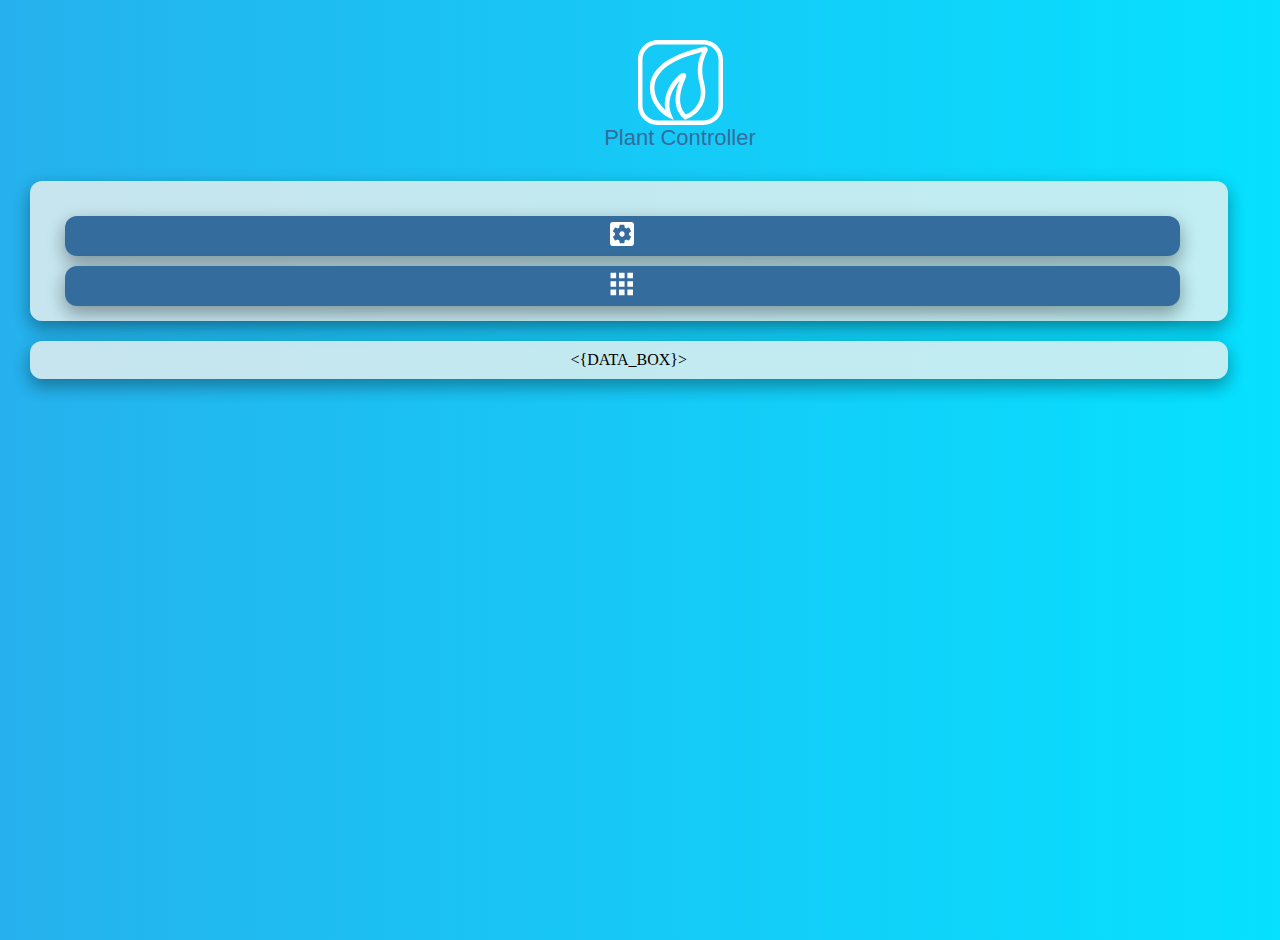
<file: Templates/index.html>
<!DOCTYPE html>
<html lang="en">
<head>
    <meta charset="UTF-8">
    <link href="img/favicon.ico" rel="icon" type="image/png"/>
    <link rel="stylesheet" type="text/css" href="style.css">
    <title>Plant</title>
</head>
<body class="container">
<div>
    <div class="header">
        <img src="img/Logo.svg" alt="PlantController"/>Plant Controller
    </div>
    <div class="body_box">
        <div class="body">

            <form action="setup.html">
                <button class="button"><img src="img/Setup.svg" alt="Setting"/></button>
            </form>
            <form action="settings.html">
                <button class="button"><img src="img/Setting.svg" alt="Setup"/></button>
            </form>
        </div>
    </div>

    <div class="body_box" id="data_box">
        <{DATA_BOX}>
    </div>
</div>


</body>
</html>
</file>
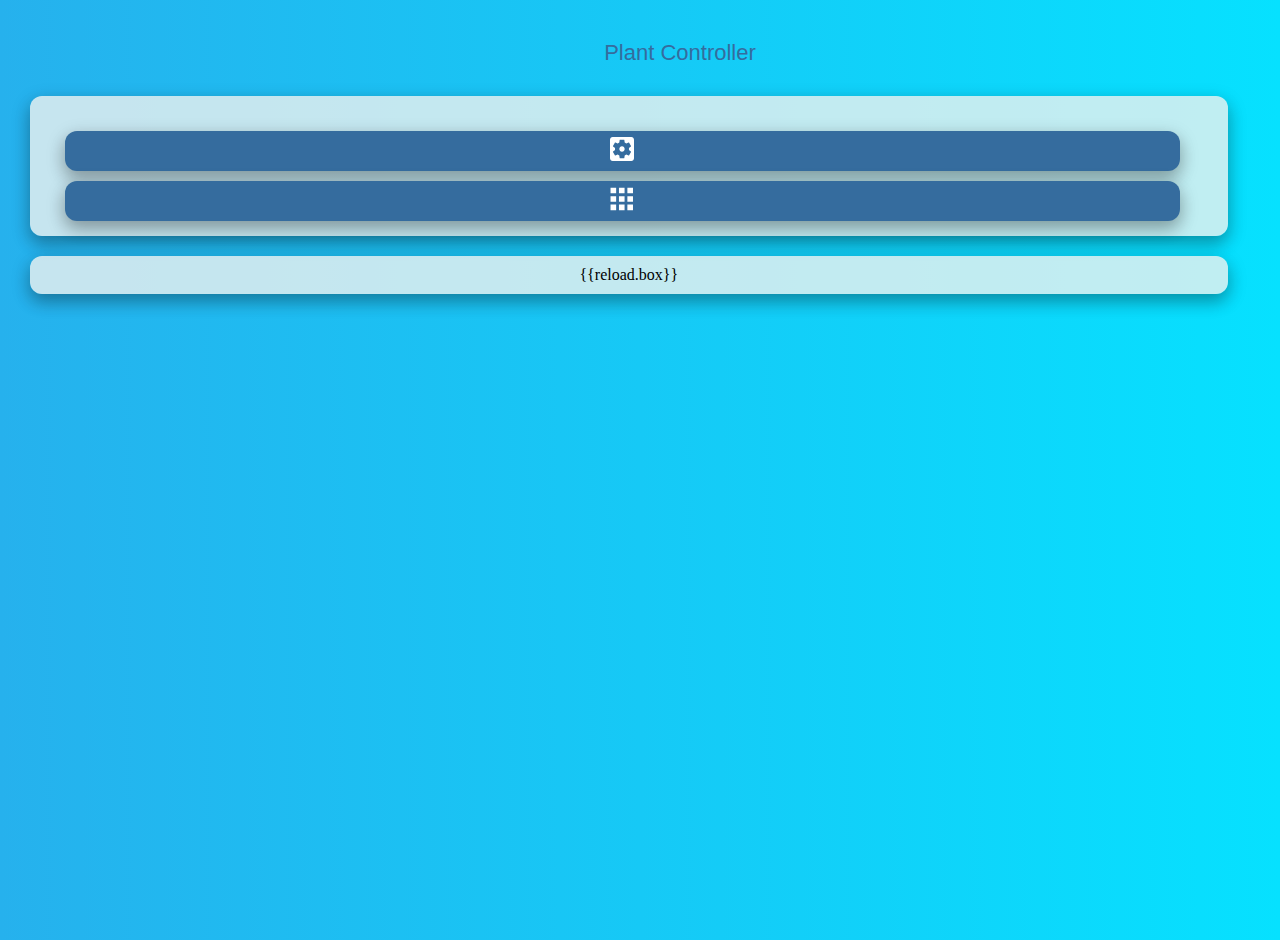
<file: templates/index.html>
<!DOCTYPE html>
<html lang="en">
<meta http-equiv="refresh" content="5" >
<head>
    <meta charset="UTF-8">
    <link href="img/favicon.ico" rel="icon" type="image/png"/>
    <link rel="stylesheet" type="text/css" href="style.css">
    <title>Plant</title>
</head>
<body class="container">
<div>
    <div class="header">
        Plant Controller
    </div>
    <div class="body_box">
        <div class="body">

            <form action="setup.html">
                <button class="button" id="setup_but"><img src="img/Setup.svg" alt="Setting"/></button>
                <script>
                    var relay = document.getElementById("setup_but");
                    function relay_inverse() {
                        var request = new XMLHttpRequest();
                        request.open('GET','/relay_switch',false);
                        request.send();
                    }
                    relay.addEventListener('click', relay_inverse);
                </script>
            </form>
            <form action="settings.html">
                <button class="button"><img src="img/Setting.svg" alt="Setup"/></button>
            </form>
        </div>
    </div>
    <div class="body_box" id="body_box">
        {{reload.box}}
         <script>
            var relay = document.getElementById("body_box");
            function relay_inverse() {
                var request = new XMLHttpRequest();
                request.open('GET','/relay_switch',false);
                request.send();
            }
            relay.addEventListener('click', relay_inverse);
        </script>
    </div>
</div>


</body>
</html>
</file>
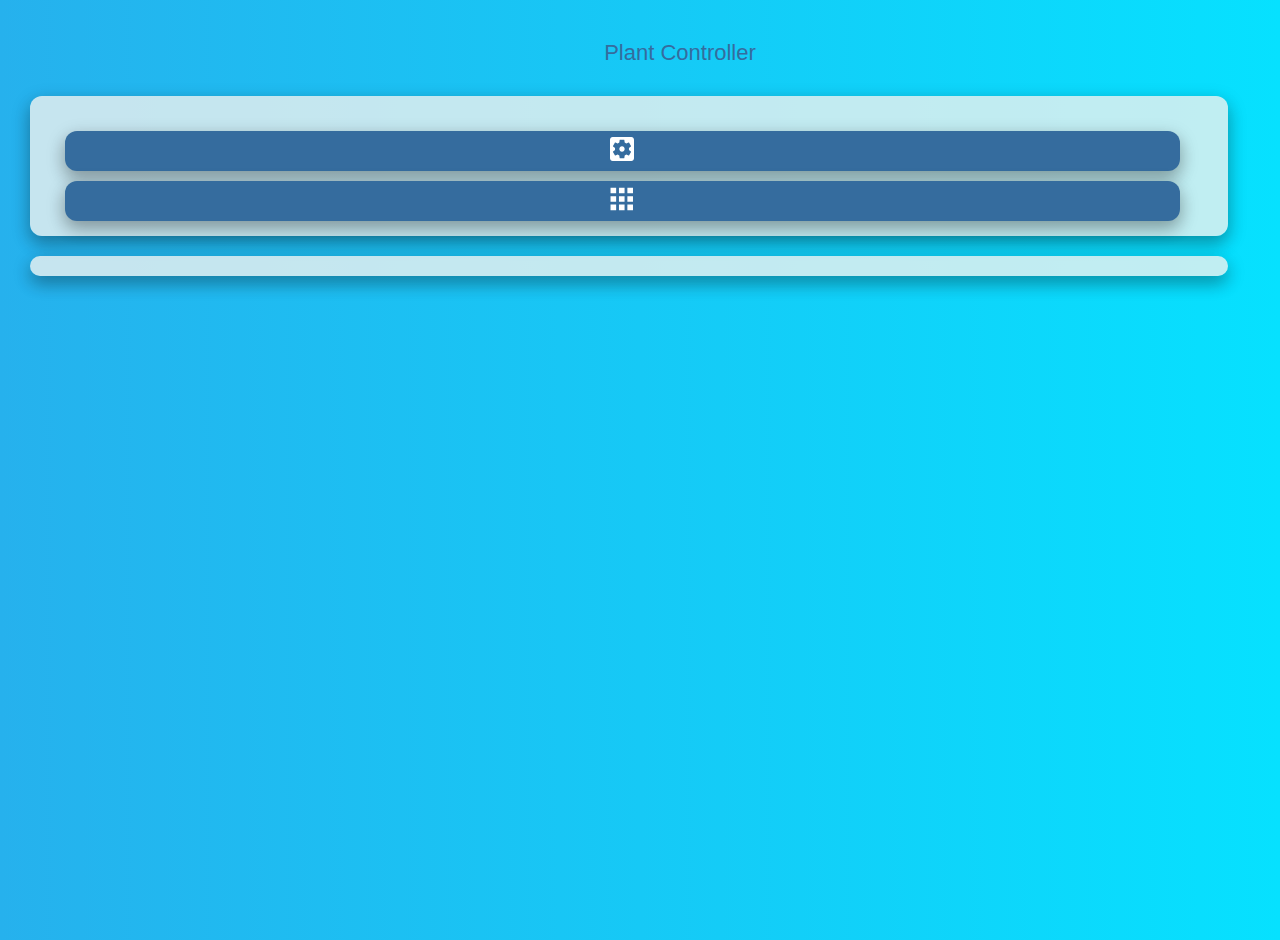
<file: app/templates/index.html>
<!DOCTYPE html>
<html lang="en">
<meta http-equiv="refresh" content="5" >
<head>
    <meta charset="UTF-8">
    <link href="img/favicon.ico" rel="icon" type="image/png"/>
    <link rel="stylesheet" type="text/css" href="style.css">
    <title>Plant</title>
</head>
<body class="container">
<div>
    <div class="header">
        Plant Controller
    </div>
    <div class="body_box">
        <div class="body">

            <form action="setup.html">
                <button class="button" id="setup_but"><img src="img/Setup.svg" alt="Setting"/></button>
                <script>
                    var relay = document.getElementById("setup_but");
                    function relay_inverse() {
                        var request = new XMLHttpRequest();
                        request.open('GET','/relay_switch',false);
                        request.send();
                    }
                    relay.addEventListener('click', relay_inverse);
                </script>
            </form>
            <form action="settings.html">
                <button class="button"><img src="img/Setting.svg" alt="Setup"/></button>
            </form>
        </div>
    </div>
    <div class="body_box" id="body_box">
         <script>
            var relay = document.getElementById("body_box");
            function relay_inverse() {
                var request = new XMLHttpRequest();
                request.open('GET','/relay_switch',false);
                request.send();
            }
            relay.addEventListener('click', relay_inverse);
        </script>
    </div>
</div>


</body>
</html>
</file>
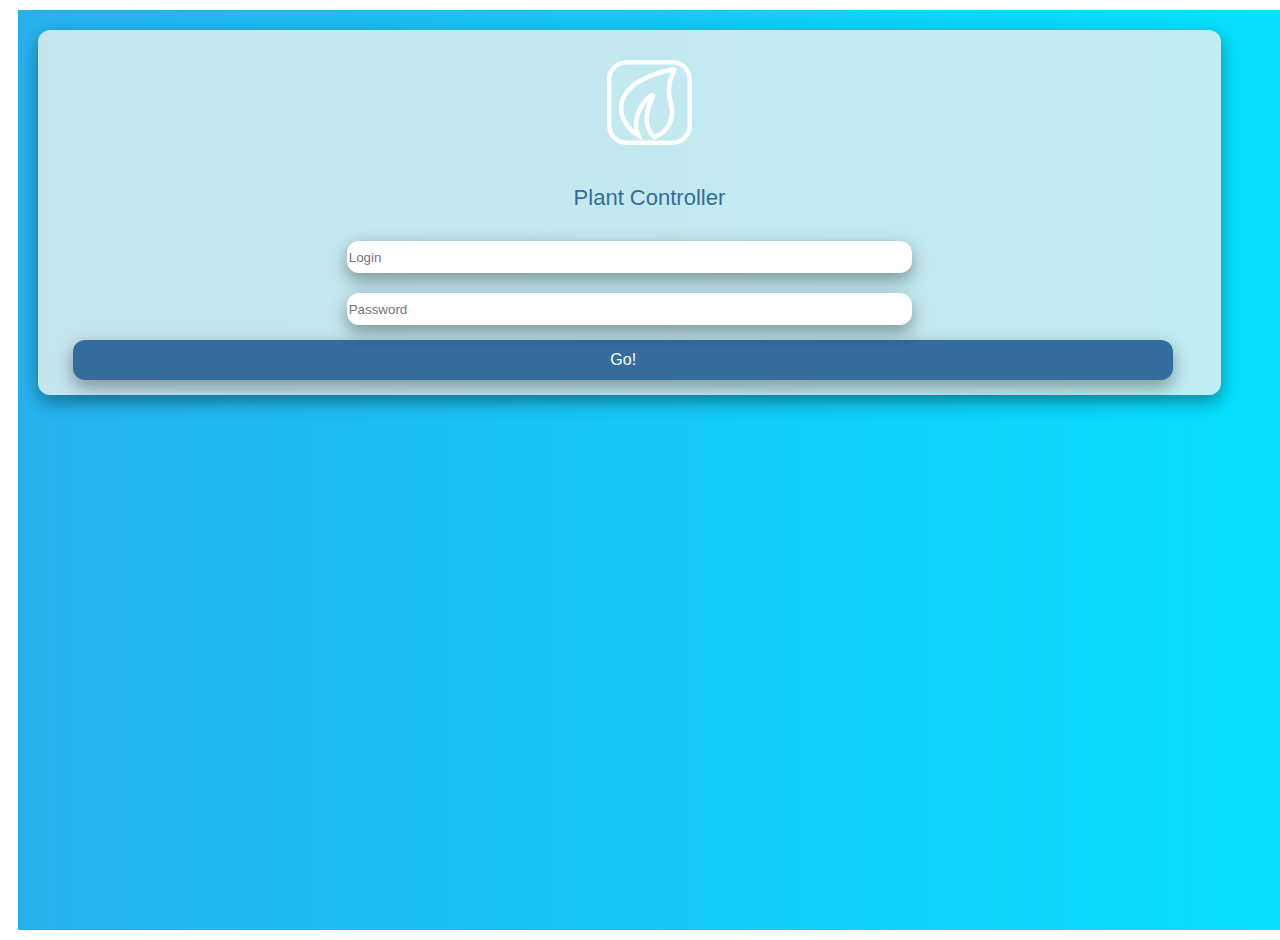
<file: Templates/login.html>
<!DOCTYPE html>
<html lang="en">
<head>
    <title>Login V1</title>
    <meta charset="UTF-8">
    <meta content="width=device-width, initial-scale=1" name="viewport">

    <link href="img/favicon.ico" rel="icon" type="image/png"/>

    <link href="style.css" rel="stylesheet" type="text/css">

</head>
<body>
<div class="container">
    <div class="body_box">
            <div class="header">
                <img alt="IMG" src="img/logo.svg">
            </div>
            <div class="header">
                Plant Controller
            </div>
            <form class="body">

                <div class="wrap-input100 validate-input" data-validate="Valid email is required: ex@abc.xyz">
                    <input class="input_line" name="login" placeholder="Login" type="text">
                </div>
                <div class="wrap-input100 validate-input" data-validate="Password is required">
                    <input class="input_line" name="pass" placeholder="Password" type="password">
                </div>
                <div class="container-login100-form-btn">
                    <button class="button">
                        Go!
                    </button>
                </div>

            </form>
    </div>
</div>

</body>
</html>
</file>
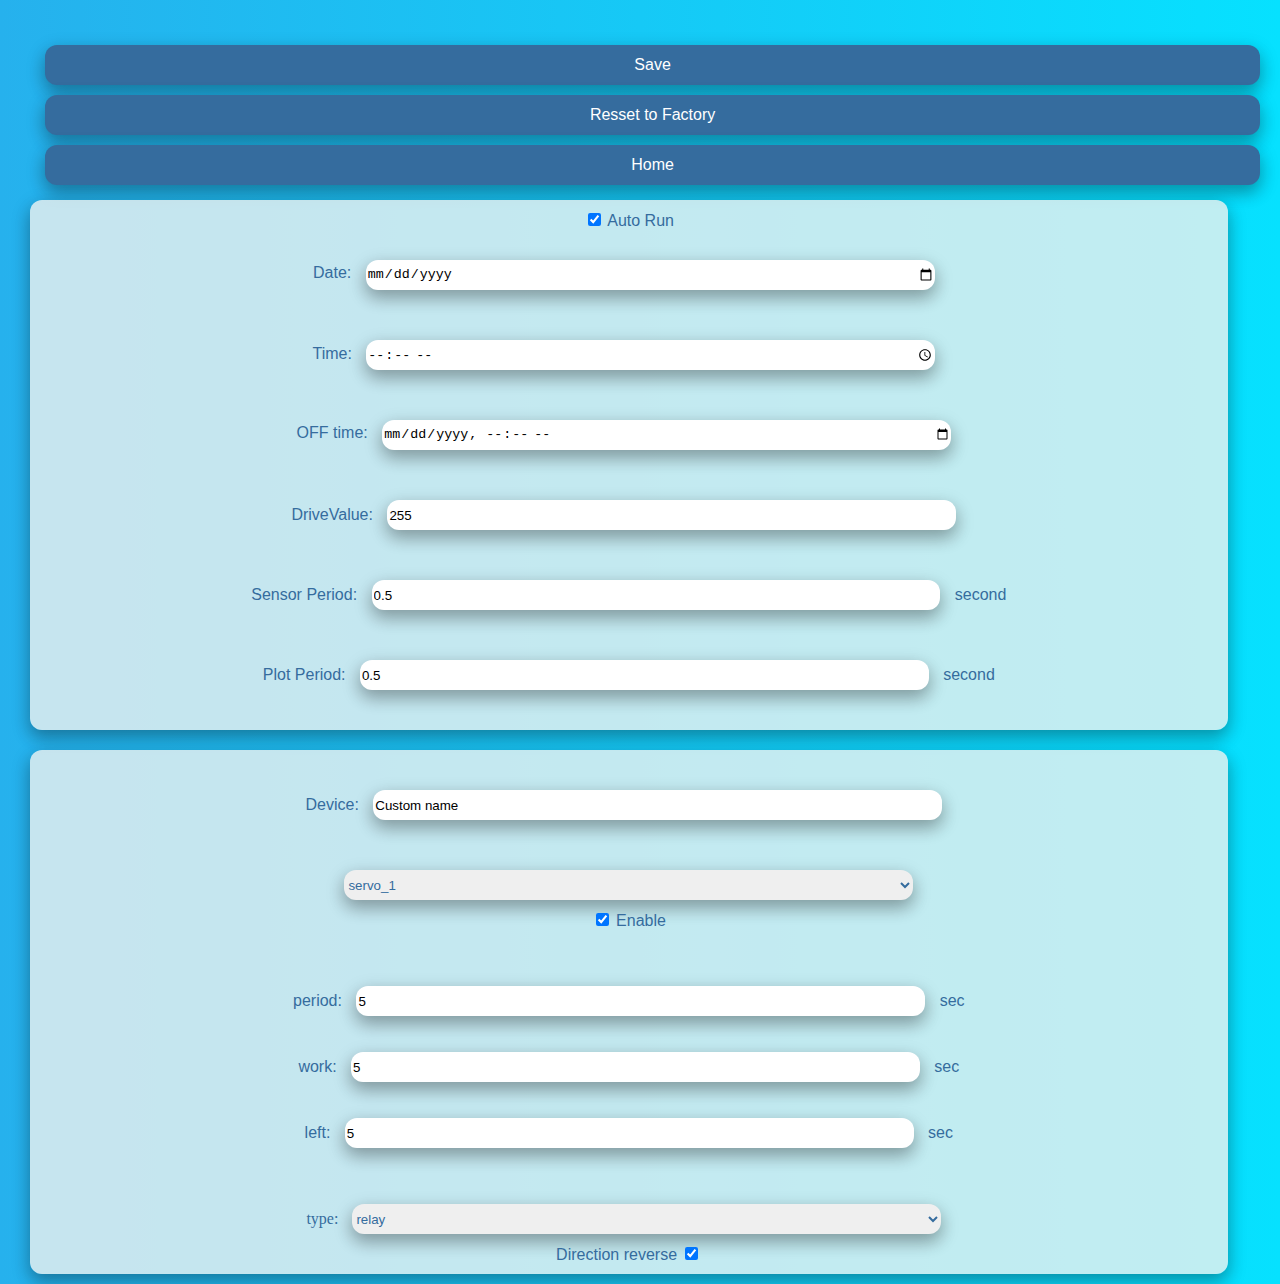
<file: Templates/settings.html>
<html>
<head>
    <meta charset="UTF-8">
    <link href="img/favicon.ico" rel="icon" type="image/png"/>
    <link rel="stylesheet" type="text/css" href="style.css">
    <title>Plant Setting</title>
</head>
<body class="container">

<div class="body">
    <form action="configure" method="post">
        <button class="button" type="submit" value="Submit">
            Save
        </button>
    </form>
    <form action="configure" method="post">
        <button class="button" type="submit" value="Submit">
            Resset to Factory
        </button>
    </form>
    <form action="index.html">
        <button class="button" type="submit" value="Home">Home</button>
    </form>
</div>

<div class="body_box">
    <div class="toggle-box">
        <input type="checkbox" class="toggle-switch" checked="1" value="1"/>
        Auto Run
    </div>
    <div class="body">
        <div class="input_password">
            Date: <input name="login" type="date" class="input_line"/>
        </div>
    </div>
    <div class="body">
        <div class="input_password">
            Time: <input name="password" type="time" class="input_line"/>
        </div>
    </div>
    <div class="body">
        <div class="input_password">
            OFF time: <input name="OFF_time" type="datetime-local" class="input_line"/>
        </div>
    </div>
    <div class="body">
        <div class="input_password">
            DriveValue: <input name="DriveValue" type="number" value="255"
                               min="0" max="255" class="input_line"/>
        </div>
    </div>
    <div class="body">
        <div class="input_password">
            Sensor Period: <input name="SensorPeriod" type="number" value="0.5"
                                  min="0.1" max="5.0" class="input_line"/> second
        </div>
    </div>
    <div class="body">
        <div class="input_password">
            Plot Period: <input name="PlotPeriod" type="number" value="0.5"
                                min="0.1" max="5.0" class="input_line"/> second
        </div>
    </div>
</div>

<div class="body_box">
    <div class="body">
        <div class="input_password">
            Device: <input name="login" type="text" class="input_line" value="Custom name"/>
        </div>
    </div>
     <div class="body">
        <div class="ssids">
            <select class="select_ssid"><option>servo_1</option><option>servo_2</option></select>
        </div>
         <div class="toggle-box">
        <input type="checkbox" class="toggle-switch" checked="1" value="1"/>
        Enable
    </div>
    </div>
    <div class="body">
        <div class="input_password">
            <p>period: <input name="period" type="number" class="input_line" value="5" min="0" max="3600"/> sec</p>
            <p>work: <input name="period" type="number" class="input_line" value="5" min="0" max="3600"/> sec</p>
            <p>left: <input name="period" type="number" class="input_line" value="5" min="0" max="3600"/> sec</p>
        </div>
    </div>
     <div class="ssids">
            type: <select class="select_ssid"><option>relay</option><option>value</option><option>common</option></select>
        </div>
    <div class="toggle-box">
       Direction reverse <input type="checkbox" class="toggle-switch" checked="1" value="1"/>
    </div>
</div>


</body>
</html>
</file>
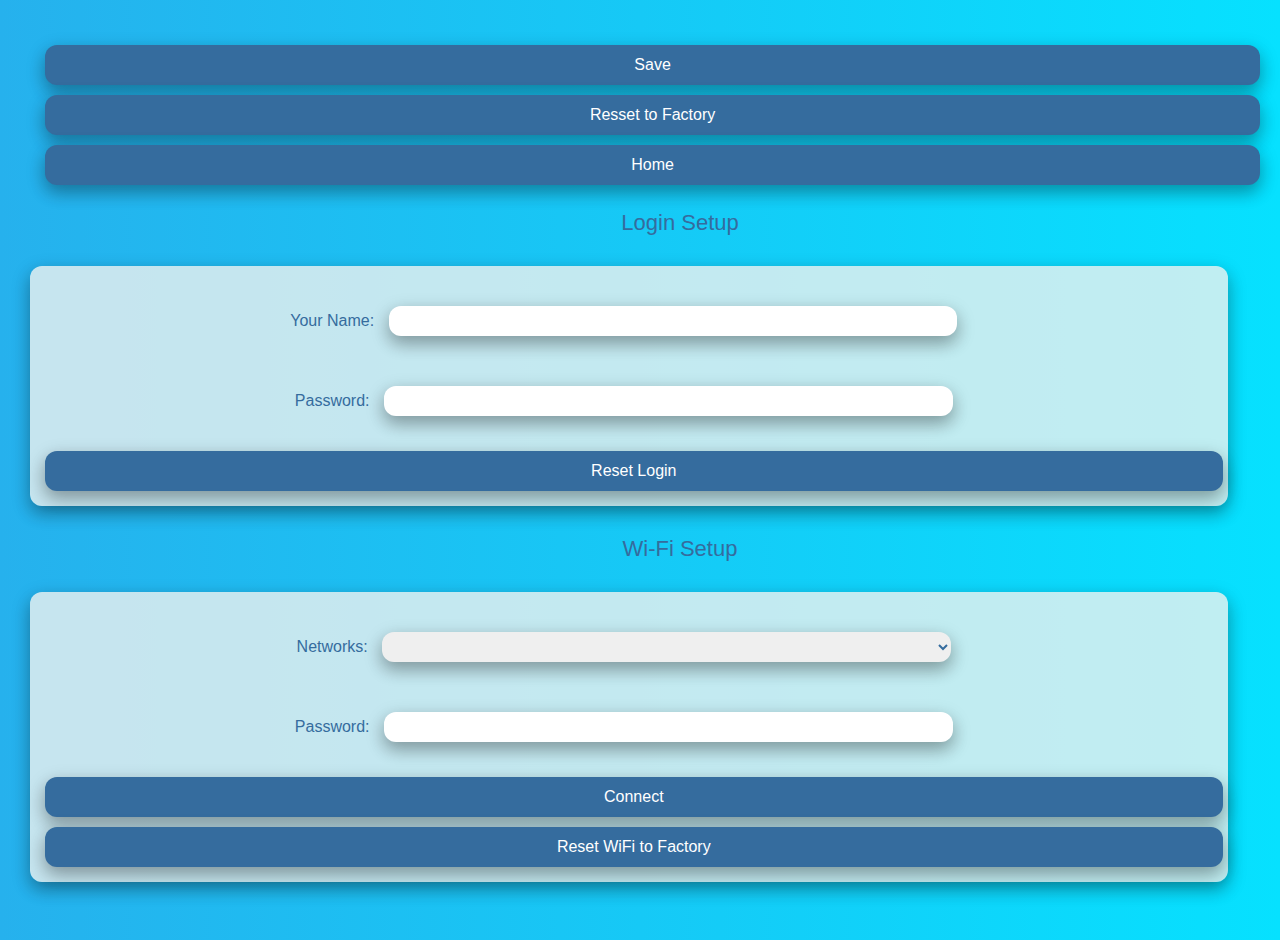
<file: Templates/setup.html>
<html>
<head>
    <meta charset="UTF-8">
    <link href="img/favicon.ico" rel="icon" type="image/png"/>
    <link rel="stylesheet" type="text/css" href="style.css">
    <title>Plant Setup</title>
</head>
<body class="container">

<div class="body">
    <form action="configure" method="post">
        <button class="button" type="submit" value="Submit">
            Save
        </button>
    </form>
    <form action="configure" method="post">
        <button class="button" type="submit" value="Submit">
            Resset to Factory
        </button>
    </form>
    <form action="index.html">
        <button class="button" type="submit" value="Home">Home</button>
    </form>
</div>
<div class="header">
    <span>Login Setup</span>
</div>
<div class="body_box">
    <div class="body">
        <div class="input_password">
            Your Name: <input name="login" type="login" class="input_line"/>
        </div>
    </div>
    <div class="body">
        <div class="input_password">
            Password: <input name="password" type="password" class="input_line"/>
        </div>
    </div>

    <form action="configure" method="post">
        <button class="button" type="submit" value="Submit">
            Reset Login
        </button>
    </form>

</div>
<div class="header">
    <span>Wi-Fi Setup</span>
</div>
<div class="body_box">

    <div class="body">
        <div class="ssids">
            Networks:
            <select class="select_ssid">{{ssid_list}}</select>
        </div>
    </div>

    <div class="body">
        <div class="input_password">
            Password: <input name="password" type="password" class="input_line"/>
        </div>
    </div>
    <form action="configure" method="post">
        <button class="button" type="submit" value="Submit">
            Connect
        </button>
    </form>
    <form action="configure" method="post">
        <button class="button" type="submit" value="Submit">
            Reset WiFi to Factory
        </button>
    </form>

</div>

</body>
</html>
</file>
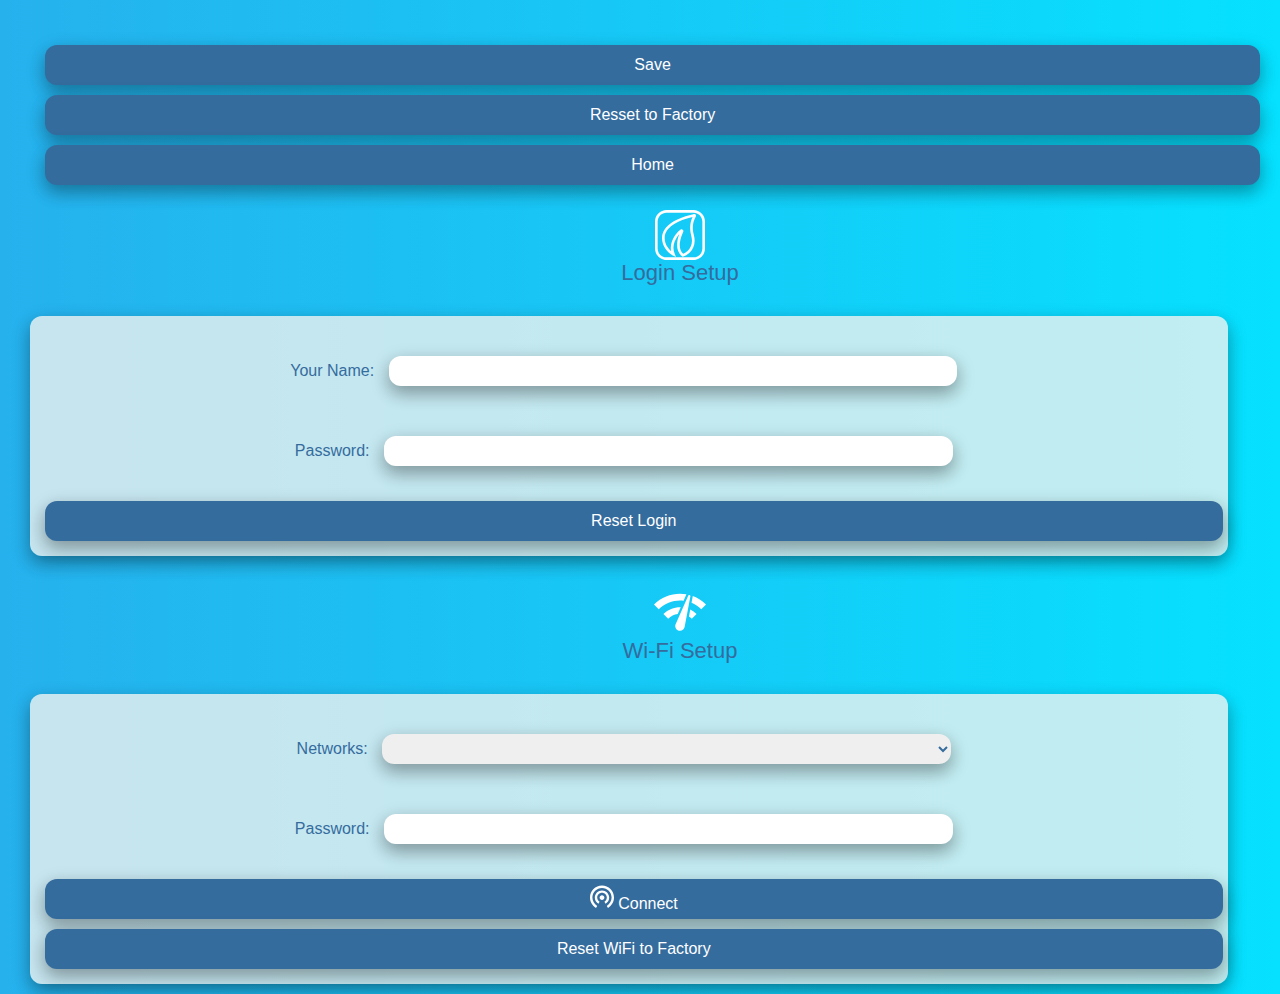
<file: templates/setup.html>
<html>
<head>
    <meta charset="UTF-8">
    <link href="img/favicon.ico" rel="icon" type="image/png"/>
    <link rel="stylesheet" type="text/css" href="style.css">
    <title>Plant Setup</title>
</head>
<body class="container">

<div class="body">
    <form action="configure" method="post">
        <button class="button" type="submit" value="Submit">
            Save
        </button>
    </form>
    <form action="configure" method="post">
        <button class="button" type="submit" value="Submit">
            Resset to Factory
        </button>
    </form>
    <form action="index.html">
        <button class="button" type="submit" value="Home">Home</button>
    </form>
</div>
<div class="header">
    <span><img src="img/Logo.svg" width="50" height="auto" />Login Setup</span>
</div>
<div class="body_box">
    <div class="body">
        <div class="input_password">
            Your Name: <input name="login" type="login" class="input_line"/>
        </div>
    </div>
    <div class="body">
        <div class="input_password">
            Password: <input name="password" type="password" class="input_line"/>
        </div>
    </div>

    <form action="configure" method="post">
        <button class="button" type="submit" value="Submit">
            Reset Login
        </button>
    </form>

</div>
<div class="header">
    <span><img src="img/SetupWiFi.svg"/>Wi-Fi Setup</span>
</div>
<div class="body_box">

    <div class="body">
        <div class="ssids">
            Networks:
            <select class="select_ssid">{{ssid_list}}</select>
        </div>
    </div>

    <div class="body">
        <div class="input_password">
            Password: <input name="password" type="password" class="input_line"/>
        </div>
    </div>
    <form action="configure" method="post">
        <button class="button" type="submit" value="Submit">
            <img src="img/Connect.svg"/> Connect
        </button>
    </form>
    <form action="configure" method="post">
        <button class="button" type="submit" value="Submit">
            Reset WiFi to Factory
        </button>
    </form>

</div>

</body>
</html>
</file>
<file: Templates/style.css>
.container {
    width: 100%;
    min-height: 100vh;
    background: #56CCF2;
    background: -webkit-linear-gradient(to right, #26B1ED, #06E1FF);
    background: linear-gradient(to right, #26B1ED, #06E1FF);
    display: -moz-box;
    display: -ms-flexbox;
    display: block;
    align-items: center;
    justify-content: center;
    flex-wrap: wrap;
    margin: 10px;
    padding: 10px;
}

.header img{
    display: block;
    margin-left: auto;
    margin-right: auto;
}
.header {
    font-size: 22px;
    font-variant: titling-caps;
    text-align: center;
    text-decoration: none;
    font-family: SansSerif, sans-serif;
    width: 100%;
    color: #356C9E;
    margin: 10px;
    float:left;
    padding: 10px;
}

.select_ssid {
    color: #356C9E;
    border-radius: 12px;
    border: none;
    width: 50%;
    height: 30px;
    margin: 10px;
    box-shadow: 0 8px 16px 0 rgba(0, 0, 0, 0.2), 0 6px 20px 0 rgba(0, 0, 0, 0.19);

   }

.body_box {
    width: 92%;
    float: left;
    background-color: rgba(239, 241, 239, 0.8);
    border-radius: 12px;
    border: none;
    display: block;
    margin: 10px;
    padding: 10px;
    box-shadow: 0 8px 16px 0 rgba(0, 0, 0, 0.2), 0 6px 20px 0 rgba(0, 0, 0, 0.19);
    text-align: center;
    align-items: center;
    align-content: center;
}

.body button{
    width: 98%;
}
.body {
    font-family: SansSerif, sans-serif;
    display: block;
    margin-left: auto;
    margin-right: auto;
    margin: 10px;
    padding: 10px;
}


.ssids {
    color: #356C9E;
}

.input_password {
    color: #356C9E;
}

.input_line {
    border-radius: 12px;
    border: none;
    width: 50%;
    height: 30px;
    margin: 10px;
    box-shadow: 0 8px 16px 0 rgba(0, 0, 0, 0.2), 0 6px 20px 0 rgba(0, 0, 0, 0.19);
}

.button {
    background-color: #356C9E;
    border-radius: 12px;
    border: none;
    color: white;
    width: 100%;
    height: 40px;
    margin: 5px;
    padding: 5px;
    display: block;
    float: left;
    font-size: 16px;
    font-family: SansSerif, sans-serif;
    text-align: center;
    text-decoration: none;
    box-shadow: 0 8px 16px 0 rgba(0, 0, 0, 0.2), 0 6px 20px 0 rgba(0, 0, 0, 0.19);
}

.button img {
    text-align: center;
    height: 24px;
    width: 24px;
}

.wrap-login100 {
    width: 960px;
    background: #fff;
    border-radius: 10px;
    overflow: hidden;
    display: -webkit-box;
    display: -webkit-flex;
    display: -moz-box;
    display: -ms-flexbox;
    display: flex;
    flex-wrap: wrap;
    justify-content: space-between;
    padding: 177px 130px 33px 95px;
}


.toggle-box{
  font-family: SansSerif, sans-serif;
  color: #356C9E;
    align-items: center;
}
</file>
<file: templates/style.css>
.container {
    width: 100%;
    min-height: 100vh;
    background: #56CCF2;
    background: -webkit-linear-gradient(to right, #26B1ED, #06E1FF);
    background: linear-gradient(to right, #26B1ED, #06E1FF);
    display: -moz-box;
    display: -ms-flexbox;
    display: block;
    align-items: center;
    justify-content: center;
    flex-wrap: wrap;
    margin: 10px;
    padding: 10px;
}

.header img{
    display: block;
    margin-left: auto;
    margin-right: auto;
}
.header {
    font-size: 22px;
    font-variant: titling-caps;
    text-align: center;
    text-decoration: none;
    font-family: SansSerif, sans-serif;
    width: 100%;
    color: #356C9E;
    margin: 10px;
    float:left;
    padding: 10px;
}

.select_ssid {
    color: #356C9E;
    border-radius: 12px;
    border: none;
    width: 50%;
    height: 30px;
    margin: 10px;
    box-shadow: 0 8px 16px 0 rgba(0, 0, 0, 0.2), 0 6px 20px 0 rgba(0, 0, 0, 0.19);

   }

.body_box {
    width: 92%;
    float: left;
    background-color: rgba(239, 241, 239, 0.8);
    border-radius: 12px;
    border: none;
    display: block;
    margin: 10px;
    padding: 10px;
    box-shadow: 0 8px 16px 0 rgba(0, 0, 0, 0.2), 0 6px 20px 0 rgba(0, 0, 0, 0.19);
    text-align: center;
    align-items: center;
    align-content: center;
}

.body button{
    width: 98%;
}
.body {
    font-family: SansSerif, sans-serif;
    display: block;
    margin-left: auto;
    margin-right: auto;
    margin: 10px;
    padding: 10px;
}


.ssids {
    color: #356C9E;
}

.input_password {
    color: #356C9E;
}

.input_line {
    border-radius: 12px;
    border: none;
    width: 50%;
    height: 30px;
    margin: 10px;
    box-shadow: 0 8px 16px 0 rgba(0, 0, 0, 0.2), 0 6px 20px 0 rgba(0, 0, 0, 0.19);
}

.button {
    background-color: #356C9E;
    border-radius: 12px;
    border: none;
    color: white;
    width: 100%;
    height: 40px;
    margin: 5px;
    padding: 5px;
    display: block;
    float: left;
    font-size: 16px;
    font-family: SansSerif, sans-serif;
    text-align: center;
    text-decoration: none;
    box-shadow: 0 8px 16px 0 rgba(0, 0, 0, 0.2), 0 6px 20px 0 rgba(0, 0, 0, 0.19);
}

.button img {
    text-align: center;
    height: 24px;
    width: 24px;
}

.wrap-login100 {
    width: 960px;
    background: #fff;
    border-radius: 10px;
    overflow: hidden;
    display: -webkit-box;
    display: -webkit-flex;
    display: -moz-box;
    display: -ms-flexbox;
    display: flex;
    flex-wrap: wrap;
    justify-content: space-between;
    padding: 177px 130px 33px 95px;
}


.toggle-box{
  font-family: SansSerif, sans-serif;
  color: #356C9E;
    align-items: center;
}

ol {
    counter-reset: li; /* Initiate a counter */
    list-style: none; /* Remove default numbering */
    *list-style: decimal; /* Keep using default numbering for IE6/7 */
    font: 15px 'trebuchet MS', 'lucida sans';
    padding: 0;
    margin-bottom: 4em;
    text-shadow: 0 1px 0 rgba(255,255,255,.5);
}

ol ol {
    margin: 0 0 0 2em; /* Add some left margin for inner lists */
}
</file>
<file: app/templates/style.css>
.container {
    width: 100%;
    min-height: 100vh;
    background: #56CCF2;
    background: -webkit-linear-gradient(to right, #26B1ED, #06E1FF);
    background: linear-gradient(to right, #26B1ED, #06E1FF);
    display: -moz-box;
    display: -ms-flexbox;
    display: block;
    align-items: center;
    justify-content: center;
    flex-wrap: wrap;
    margin: 10px;
    padding: 10px;
}

.header img{
    display: block;
    margin-left: auto;
    margin-right: auto;
}
.header {
    font-size: 22px;
    font-variant: titling-caps;
    text-align: center;
    text-decoration: none;
    font-family: SansSerif, sans-serif;
    width: 100%;
    color: #356C9E;
    margin: 10px;
    float:left;
    padding: 10px;
}

.select_ssid {
    color: #356C9E;
    border-radius: 12px;
    border: none;
    width: 50%;
    height: 30px;
    margin: 10px;
    box-shadow: 0 8px 16px 0 rgba(0, 0, 0, 0.2), 0 6px 20px 0 rgba(0, 0, 0, 0.19);

   }

.body_box {
    width: 92%;
    float: left;
    background-color: rgba(239, 241, 239, 0.8);
    border-radius: 12px;
    border: none;
    display: block;
    margin: 10px;
    padding: 10px;
    box-shadow: 0 8px 16px 0 rgba(0, 0, 0, 0.2), 0 6px 20px 0 rgba(0, 0, 0, 0.19);
    text-align: center;
    align-items: center;
    align-content: center;
}

.body button{
    width: 98%;
}
.body {
    font-family: SansSerif, sans-serif;
    display: block;
    margin-left: auto;
    margin-right: auto;
    margin: 10px;
    padding: 10px;
}


.ssids {
    color: #356C9E;
}

.input_password {
    color: #356C9E;
}

.input_line {
    border-radius: 12px;
    border: none;
    width: 50%;
    height: 30px;
    margin: 10px;
    box-shadow: 0 8px 16px 0 rgba(0, 0, 0, 0.2), 0 6px 20px 0 rgba(0, 0, 0, 0.19);
}

.button {
    background-color: #356C9E;
    border-radius: 12px;
    border: none;
    color: white;
    width: 100%;
    height: 40px;
    margin: 5px;
    padding: 5px;
    display: block;
    float: left;
    font-size: 16px;
    font-family: SansSerif, sans-serif;
    text-align: center;
    text-decoration: none;
    box-shadow: 0 8px 16px 0 rgba(0, 0, 0, 0.2), 0 6px 20px 0 rgba(0, 0, 0, 0.19);
}

.button img {
    text-align: center;
    height: 24px;
    width: 24px;
}

.wrap-login100 {
    width: 960px;
    background: #fff;
    border-radius: 10px;
    overflow: hidden;
    display: -webkit-box;
    display: -webkit-flex;
    display: -moz-box;
    display: -ms-flexbox;
    display: flex;
    flex-wrap: wrap;
    justify-content: space-between;
    padding: 177px 130px 33px 95px;
}


.toggle-box{
  font-family: SansSerif, sans-serif;
  color: #356C9E;
    align-items: center;
}
</file>
